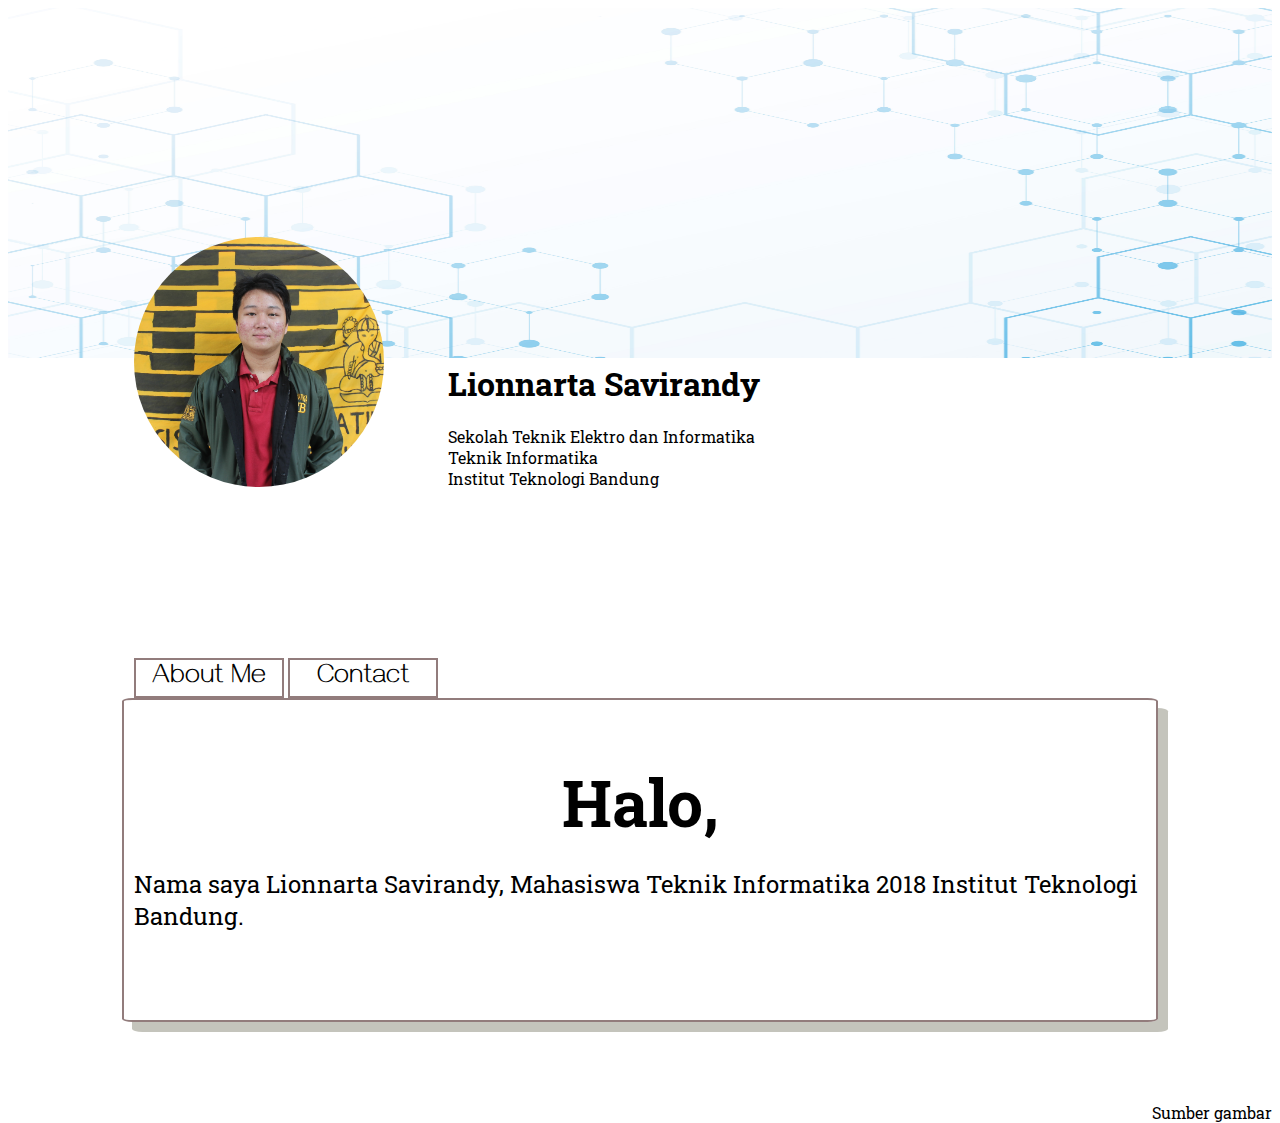
<file: index.html>
<!DOCTYPE html>
<html lang="en">
<head>
    <meta charset="UTF-8">
    <meta name="viewport" content="width=device-width, initial-scale=1.0">
    <link href="https://fonts.googleapis.com/css2?family=Roboto+Slab:wght@400;500;600;700;800;900&display=swap" rel="stylesheet">
    <link href="https://fonts.googleapis.com/css2?family=Gayathri:wght@100&display=swap" rel="stylesheet">
    <link href="https://fonts.googleapis.com/css2?family=Roboto+Condensed&display=swap" rel="stylesheet">
    <link rel="stylesheet" href="css/profile.css">
    <title>Profile</title>
</head>
<body>
    
    <!-- Container -->
    <div class="container">
        <!-- Top Container -->
        <div class="top">
            <img id="back" src="img/background/19366.jpg">
            
            <div class="foto">
                <img src="img/13518128.jpg">
            </div>
            
            <div class="info">
                <h2>Lionnarta Savirandy</h2>
                <br>
                <a href="https://stei.itb.ac.id/">Sekolah Teknik Elektro dan Informatika</a>
                <br>
                <a href="https://if.stei.itb.ac.id/">Teknik Informatika</a>
                <br>
                <a href="https://www.itb.ac.id/">Institut Teknologi Bandung</a>
            </div>
        </div>
        <!-- Top Container -->

        <!-- Bottom Container -->
        <div class="bottom">
            <button id="first" onclick="navBarAboutMe()">About Me</button>
            <button id="second" onclick="navBarContact()">Contact</button>
            <div id="content">
                
                <!-- Opening -->
                <div id="opening">
                    <p id="op">Halo,</p>
                    <p style="font-size: 1.5rem;">Nama saya Lionnarta Savirandy, Mahasiswa Teknik Informatika 2018 Institut Teknologi Bandung.</p>
                </div>
                <!-- Opening -->

                <!-- About Me Bar -->
                <div id="aboutMe">
                    <pre>Nama                            : Lionnarta Savirandy</pre>
                    <pre>Tempat Tanggal Lahir : Pankalpinang, 19 August 2000</pre>
                    <pre>Alamat                          : Bandung, Jawa Barat</pre>
                    <pre>Pendidikan                   : Institut Teknologi Bandung (2018 - sekarang)</pre>
                </div>
                <!-- About Me Bar -->
                
                <!-- Contact Bar -->
                <div id="contact">
                    <div class="block">
                        <img class="ikon" src="img/ikon/fb.png">
                        <a class="kontak" href="https://www.facebook.com/lionnartasavi.randy">Lionnarta Savirandy</a>
                    </div>
                    <div class="block">
                        <img class="ikon" src="img/ikon/phone.png">
                        <a class="kontak" href="tel:+6281278482540">+62-812-7848-2540</a>
                    </div>
                    <div class="blockSec">
                        <img class="ikon" src="img/ikon/ig.png">
                        <a class="kontak" href="https://www.instagram.com/lionnarta/?hl=en">lionnarta</a>
                    </div>
                    <div class="blockSec">
                        <img class="ikon" src="img/ikon/mail.png">
                        <a class="kontak" href="mailto:13518128@std.stei.itb.ac.id">13518128@std.stei.itb.ac.id</a>
                    </div>
                </div>
                <!-- Contact Bar -->

            </div>
            <script src="js/script.js"></script>
        </div>
        <!-- Bottom Container -->

        <a style="float: right;" href="sumber.html">Sumber gambar</a>
    </div>
    
    
    
    
</body>
</html>
</file>
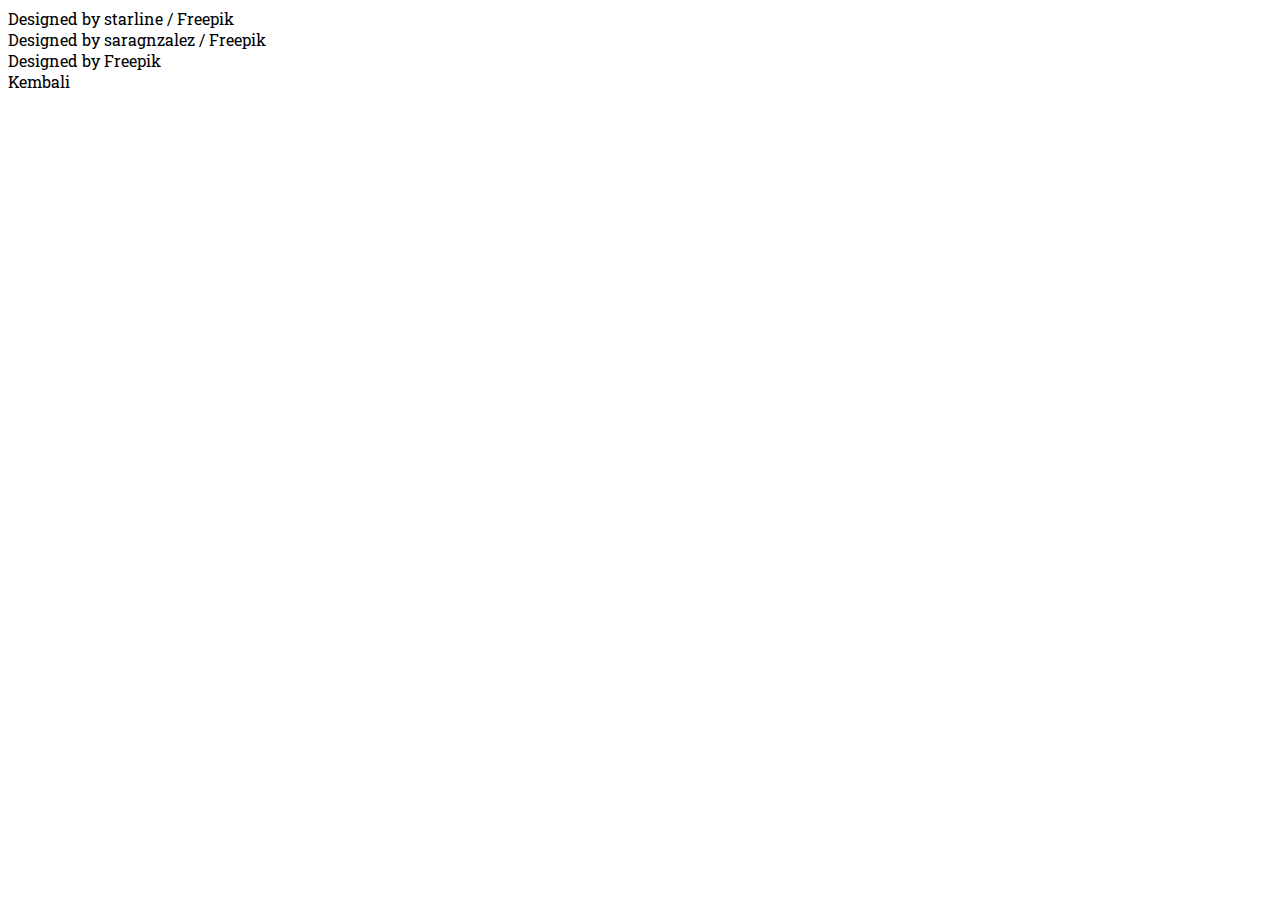
<file: sumber.html>
<!DOCTYPE html>
<html lang="en">
<head>
    <meta charset="UTF-8">
    <meta name="viewport" content="width=device-width, initial-scale=1.0">
    <link href="https://fonts.googleapis.com/css2?family=Roboto+Slab:wght@400;500;600;700;800;900&display=swap" rel="stylesheet">
    <link rel="stylesheet" href="css/sumber.css">
    <title>Sumber</title>
</head>
<body>
    <a href="http://www.freepik.com">Designed by starline / Freepik</a>
    <br>
    <a href="http://www.freepik.com">Designed by saragnzalez / Freepik</a>
    <br>
    <a href="http://www.freepik.com">Designed by Freepik</a>
    <br>
    <a href="index.html">Kembali</a>
</body>
</html>
</file>
<file: css/profile.css>
body {
    font-family: 'Roboto Slab', serif;
}

/* TOP CONTAINER */
.container {
    width: 100%;
}

.top {
    height: 650px;
}

#back {
    width: 100%;
    height: 350px;
}

.foto img {
    float: left;
    max-width: 250px;
    min-width: 150px;
    width: 20%;
    border-radius: 50%;
    margin: 0 5% 0 10%;
    transform: translateY(-50%);
}

.info {
    float: left;
}

h2 {
    font-weight: 700;
    font-size: 2rem;
    margin: 0 auto;
}

h4 {
    font-weight: 400;
    font-size: 0.9rem;
    margin-top: 5%;
}

a:link {
    text-decoration: none;
    color: black;
}

a:visited {
    color: black;
}

a:hover {
    color: blue;
}

/* TOP CONTAINER */

/* BOTTOM CONTAINER */

.bottom {
    width: 100%;
}

#content {
    width: 80%;
    height: auto;
    min-height: 300px;
    border: 2px solid rgb(146, 124, 124);
    margin: 0 auto 80px;
    padding: 10px;
    box-shadow: 10px 10px #c4c4bc;
    border-radius: 1%;
}

button {
    font-family: 'Gayathri', sans-serif;
    font-weight: 100;
    background-color: white;
    border: 2px solid rgb(146, 124, 124);
    color: black;
    text-align: center;
    font-size: 1.7rem;
    margin-bottom: 0;
    width: 10%;
    min-width: 150px;
    height: 40px;
}

#first{
    margin-left: 10%;
}

#aboutMe {
    display: none;
}

#contact {
    display: none;
}

.ikon {
    width: 100px;
}

.block {
    float: left;
    width: 40%;
    margin-bottom: 80px;
    margin-left: 6%;
}

.blockSec {
    float: left;
    width: 40%;
    margin-left: 6%;
}

pre {
    font-family: 'Roboto Condensed', sans-serif;
    font-size: 2rem;
}

.kontak {
    display: inline-block;
}

#op {
    font-weight: 700;
    font-size: 4rem;
    text-align: center;
    margin: 50px 0 0;
}

/* BOTTOM CONTAINER */
</file>
<file: css/sumber.css>
body {
    font-family: 'Roboto Slab', serif;
}
a:link {
    text-decoration: none;
    color: black;
}

a:visited {
    color: black;
}

a:hover {
    color: blue;
}
</file>
